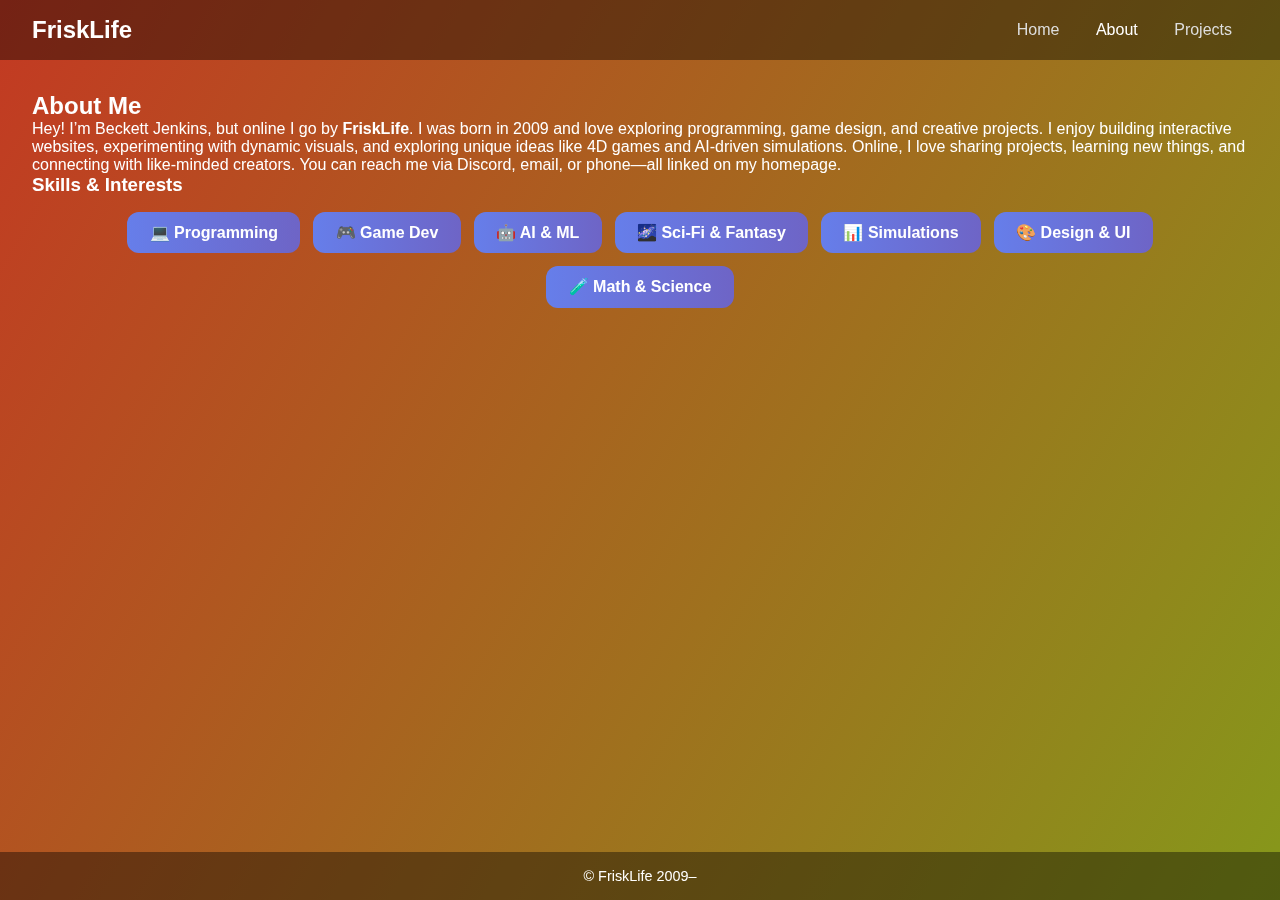
<file: about.html>
<!DOCTYPE html>
<html lang="en">
<head>
  <meta charset="UTF-8" />
  <meta name="viewport" content="width=device-width, initial-scale=1.0" />
  <title>About | FriskLife</title>
  <link rel="stylesheet" href="style.css" />
</head>
<body>
  <header>
    <h1>FriskLife</h1>
    <nav>
      <a href="index.html">Home</a>
      <a href="about.html" class="active">About</a>
      <a href="projects.html">Projects</a>
    </nav>
  </header>

  <main>
    <section class="content">
      <h2>About Me</h2>
      <p>
        Hey! I’m Beckett Jenkins, but online I go by <strong>FriskLife</strong>. I was born in 2009 and love exploring programming, game design, and creative projects. 
        I enjoy building interactive websites, experimenting with dynamic visuals, and exploring unique ideas like 4D games and AI-driven simulations. 
        Online, I love sharing projects, learning new things, and connecting with like-minded creators. You can reach me via Discord, email, or phone—all linked on my homepage.
      </p>


      <!-- Skills & Interests Badges -->
      <h3>Skills & Interests</h3>
      <div class="badges">
        <span class="badge">💻 Programming</span>
        <span class="badge">🎮 Game Dev</span>
        <span class="badge">🤖 AI & ML</span>
        <span class="badge">🌌 Sci-Fi & Fantasy</span>
        <span class="badge">📊 Simulations</span>
        <span class="badge">🎨 Design & UI</span>
        <span class="badge">🧪 Math & Science</span>
      </div>
    </section>
  </main>

  <footer>
    <p>© FriskLife 2009–</p>
  </footer>

  <script src="script.js"></script>
</body>
</html>
</file>
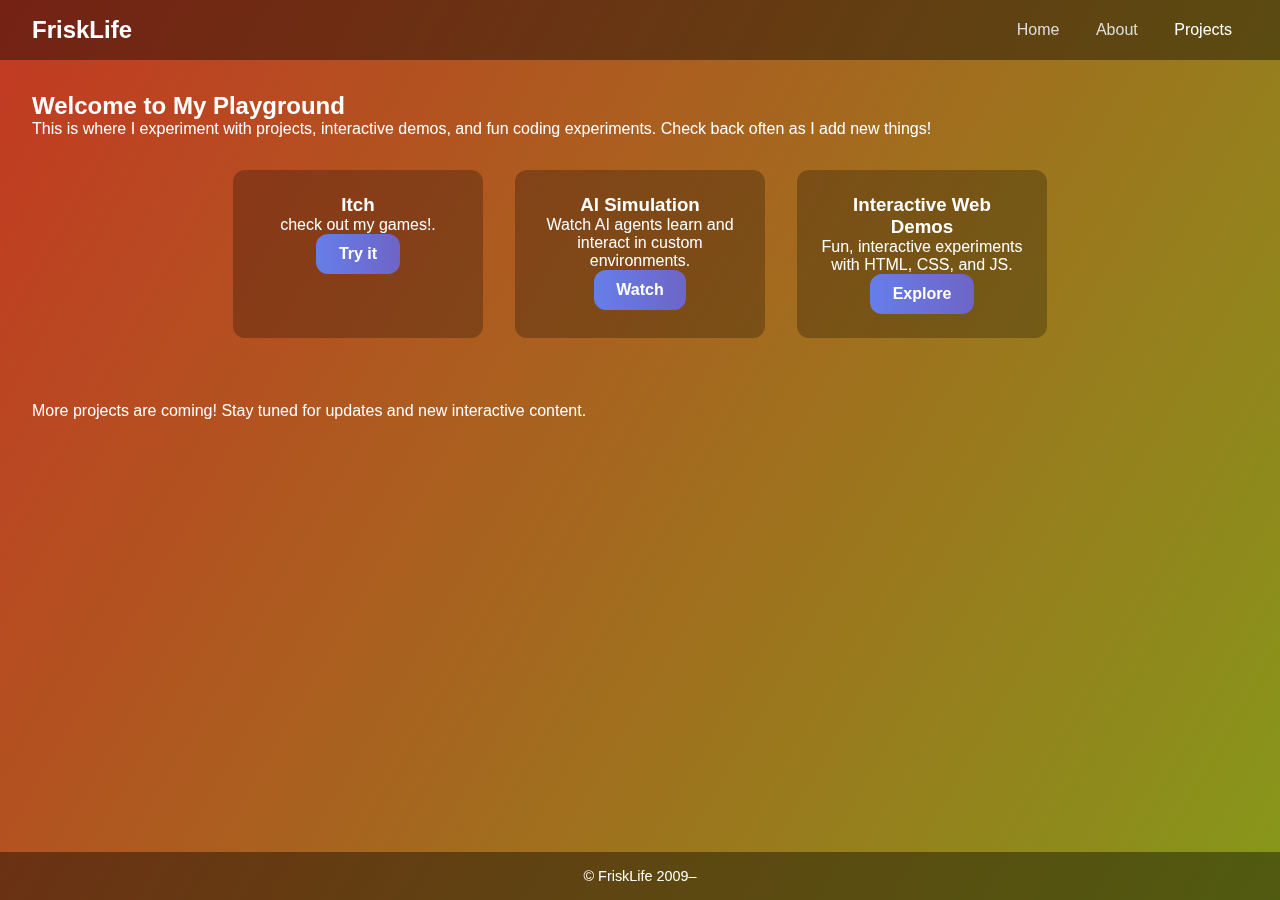
<file: projects.html>
<!DOCTYPE html>
<html lang="en">
<head>
  <meta charset="UTF-8" />
  <meta name="viewport" content="width=device-width, initial-scale=1.0" />
  <title>Playground | FriskLife</title>
  <link rel="stylesheet" href="style.css" />
</head>
<body>
  <header>
    <h1>FriskLife</h1>
    <nav>
      <a href="index.html">Home</a>
      <a href="about.html">About</a>
      <a href="projects.html" class="active">Projects</a>
    </nav>
  </header>

  <main>
    <section class="content">
      <h2>Welcome to My Playground</h2>
      <p>
        This is where I experiment with projects, interactive demos, and fun coding experiments. Check back often as I add new things!
      </p>

      <div class="features">
        <div class="feature">
          <h3>Itch</h3>
          <p>check out my games!.</p>
          <a href="#" class="btn badge">Try it</a>
        </div>
        <div class="feature">
          <h3>AI Simulation</h3>
          <p>Watch AI agents learn and interact in custom environments.</p>
          <a href="#" class="btn badge">Watch</a>
        </div>
        <div class="feature">
          <h3>Interactive Web Demos</h3>
          <p>Fun, interactive experiments with HTML, CSS, and JS.</p>
          <a href="#" class="btn badge">Explore</a>
        </div>
      </div>

      <p style="margin-top:2rem;">
        More projects are coming! Stay tuned for updates and new interactive content.
      </p>
    </section>
  </main>

  <footer>
    <p>© FriskLife 2009–</p>
  </footer>

  <script src="script.js"></script>
</body>
</html>
</file>
<file: style.css>
html {
  scroll-behavior: smooth;
}

* {
  box-sizing: border-box;
  margin: 0;
  padding: 0;
  font-family: 'Segoe UI', sans-serif;
  transition: all 0.2s ease;
}

body {
  min-height: 100vh;
  display: flex;
  flex-direction: column;
  background: linear-gradient(120deg, #667eea, #764ba2);
  transition: background 0.2s ease;
  color: #fff;
}

header {
  background: rgba(0, 0, 0, 0.4);
  backdrop-filter: blur(6px);
  padding: 1rem 2rem;
  display: flex;
  justify-content: space-between;
  align-items: center;
  position: sticky;
  top: 0;
}

h1 {
  font-size: 1.5rem;
}

nav a {
  color: #ddd;
  margin: 0 1rem;
  text-decoration: none;
  font-weight: 500;
  transition: color 0.2s;
}

nav a:hover,
nav a.active {
  color: #fff;
}

main {
  flex: 1;
  padding: 2rem;
}

.hero {
  text-align: center;
  padding: 4rem 2rem;
}

.hero h2 {
  font-size: 2rem;
  margin-bottom: 1rem;
}

.hero p {
  max-width: 600px;
  margin: 0 auto 2rem auto;
  line-height: 1.5;
}

.btn {
  display: inline-block;
  padding: 0.7rem 1.4rem;
  background: rgba(255, 255, 255, 0.2);
  color: #fff;
  border-radius: 8px;
  text-decoration: none;
  transition: background 0.2s;
}

.btn:hover {
  background: rgba(255, 255, 255, 0.35);
}

.features {
  display: flex;
  justify-content: center;
  gap: 2rem;
  flex-wrap: wrap;
  padding: 2rem 0;
}

.feature {
  background: rgba(0, 0, 0, 0.25);
  border-radius: 12px;
  padding: 1.5rem;
  width: 250px;
  text-align: center;
  transition: transform 0.2s;
}

.features a.feature {
  display: block;
  color: inherit;
  text-decoration: none;
}


form {
  display: flex;
  flex-direction: column;
  gap: 0.8rem;
  max-width: 400px;
  margin-top: 1rem;
}

input, textarea {
  padding: 0.6rem;
  border: none;
  border-radius: 6px;
  resize: vertical;
}

input:focus,
textarea:focus {
  outline: none;
  box-shadow: 0 0 0 2px #667eea;
}

button {
  background: #fff;
  color: #333;
  border: none;
  padding: 0.7rem;
  border-radius: 6px;
  cursor: pointer;
  font-weight: bold;
  transition: background 0.2s;
}

button:hover {
  background: #ddd;
}

footer {
  background: rgba(0, 0, 0, 0.4);
  backdrop-filter: blur(6px);
  text-align: center;
  padding: 1rem;
  font-size: 0.9rem;
}

.contact-me {
  text-align: center;
  padding: 4rem 1rem;
  background: rgba(0, 0, 0, 0.25);
  border-radius: 12px;
  margin-top: 2rem;
}

.contact-me h2 {
  font-size: 1.8rem;
  margin-bottom: 1rem;
}

.contact-links {
  display: flex;
  justify-content: center;
  flex-wrap: wrap;
  gap: 1rem;
  margin: 1.5rem 0;
}

.contact-links .btn {
  font-size: 1rem;
  padding: 0.8rem 1.2rem;
  border-radius: 8px;
  text-decoration: none;
  transition: transform 0.2s, background 0.2s;
}

.contact-links .btn:hover {
  transform: translateY(-3px);
}

.btn.discord {
  background: #5865f2;
  color: white;
}

.btn.email {
  background: #ff6b6b;
  color: white;
}

.btn.phone {
  background: #2ecc71;
  color: white;
}

.tagline {
  margin-top: 1rem;
  font-size: 0.9rem;
  color: #ccc;
}

.discord-profile {
  display: flex;
  align-items: center;
  justify-content: center;
  gap: 1rem;
  margin-top: 1.5rem;
  background: rgba(0, 0, 0, 0.25);
  padding: 1rem;
  border-radius: 12px;
}

.discord-profile img {
  width: 64px;
  height: 64px;
  border-radius: 50%;
  border: 2px solid #5865f2;
}

.discord-profile p {
  font-size: 1.2rem;
  font-weight: bold;
  color: #fff;
}

.badges {
  display: flex;
  flex-wrap: wrap;
  gap: 0.8rem;
  margin-top: 1rem;
  justify-content: center;
}

.badge {
  background: rgba(255, 255, 255, 0.2);
  padding: 0.5rem 1rem;
  border-radius: 12px;
  font-weight: bold;
  color: #fff;
  transition: transform 0.2s, background 0.2s;
  cursor: default;
}

.badge:hover {
  transform: translateY(-3px);
  background: rgba(255, 255, 255, 0.35);
}

/* Playground badges animation */
.badge {
  position: relative;
  background: linear-gradient(90deg, #667eea, #764ba2);
  background-size: 200% 200%;
  color: #fff;
  font-weight: bold;
  text-decoration: none;
  padding: 0.7rem 1.4rem;
  border-radius: 12px;
  display: inline-block;
  transition: transform 0.3s, box-shadow 0.3s;
  animation: gradientShift 4s ease infinite;
}

.badge:hover {
  transform: translateY(-5px) scale(1.05);
  box-shadow: 0 8px 20px rgba(0,0,0,0.3);
}

/* Gradient shift animation */
@keyframes gradientShift {
  0% { background-position: 0% 50%; }
  50% { background-position: 100% 50%; }
  100% { background-position: 0% 50%; }
}

/* Optional: make cards slightly interactive too */
.feature {
  transition: transform 0.3s, box-shadow 0.3s;
}

.feature:hover {
  transform: translateY(-5px);
  box-shadow: 0 10px 25px rgba(0,0,0,0.3);
}

.UTLC {
  display: block;
  margin: 0 auto;
}

#centered {
  display: flex;
  justify-content: center;
  align-items: center;
}
</file>
